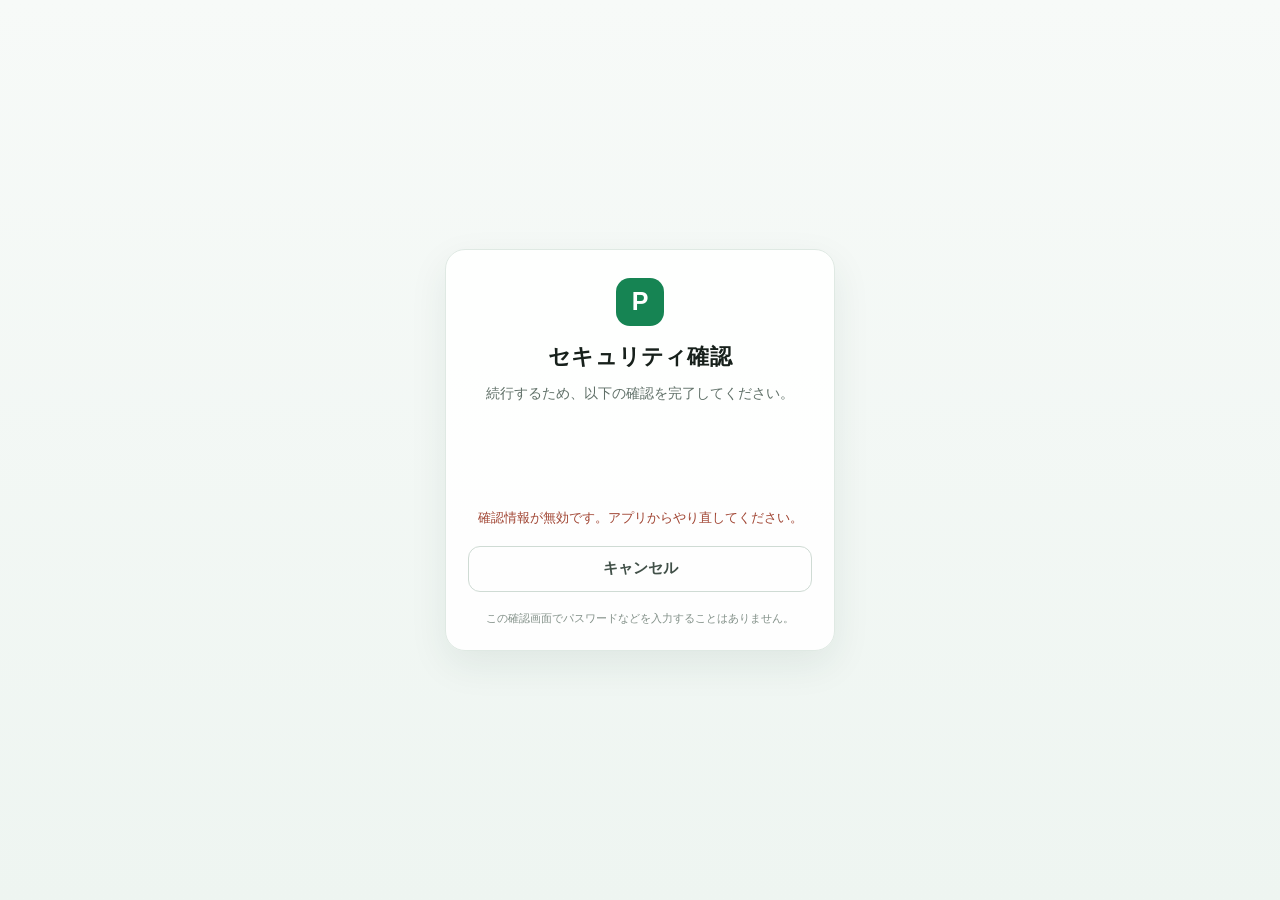
<file: index.html>
<!doctype html>
<html lang="ja">
<head>
  <meta charset="utf-8">
  <meta name="viewport" content="width=device-width, initial-scale=1, viewport-fit=cover">
  <meta name="color-scheme" content="light dark">
  <meta
    http-equiv="Content-Security-Policy"
    content="default-src 'none'; script-src 'self' https://challenges.cloudflare.com; style-src 'self'; frame-src https://challenges.cloudflare.com; connect-src https://challenges.cloudflare.com; base-uri 'none'; form-action 'none'"
  >
  <title>PUMPLOG セキュリティ確認</title>
  <link rel="stylesheet" href="./styles.css">
  <script src="./app.js" defer></script>
</head>
<body>
  <main class="card" aria-labelledby="title">
    <div class="brand" aria-hidden="true">P</div>
    <h1 id="title">セキュリティ確認</h1>
    <p class="lead">続行するため、以下の確認を完了してください。</p>

    <div id="widget" class="widget" aria-label="セキュリティ確認"></div>
    <p id="status" class="status" role="status" aria-live="polite">
      確認画面を準備しています…
    </p>

    <button id="retry" class="button primary" type="button" hidden>もう一度試す</button>
    <button id="cancel" class="button secondary" type="button">キャンセル</button>

    <p class="note">この確認画面でパスワードなどを入力することはありません。</p>
  </main>
</body>
</html>
</file>
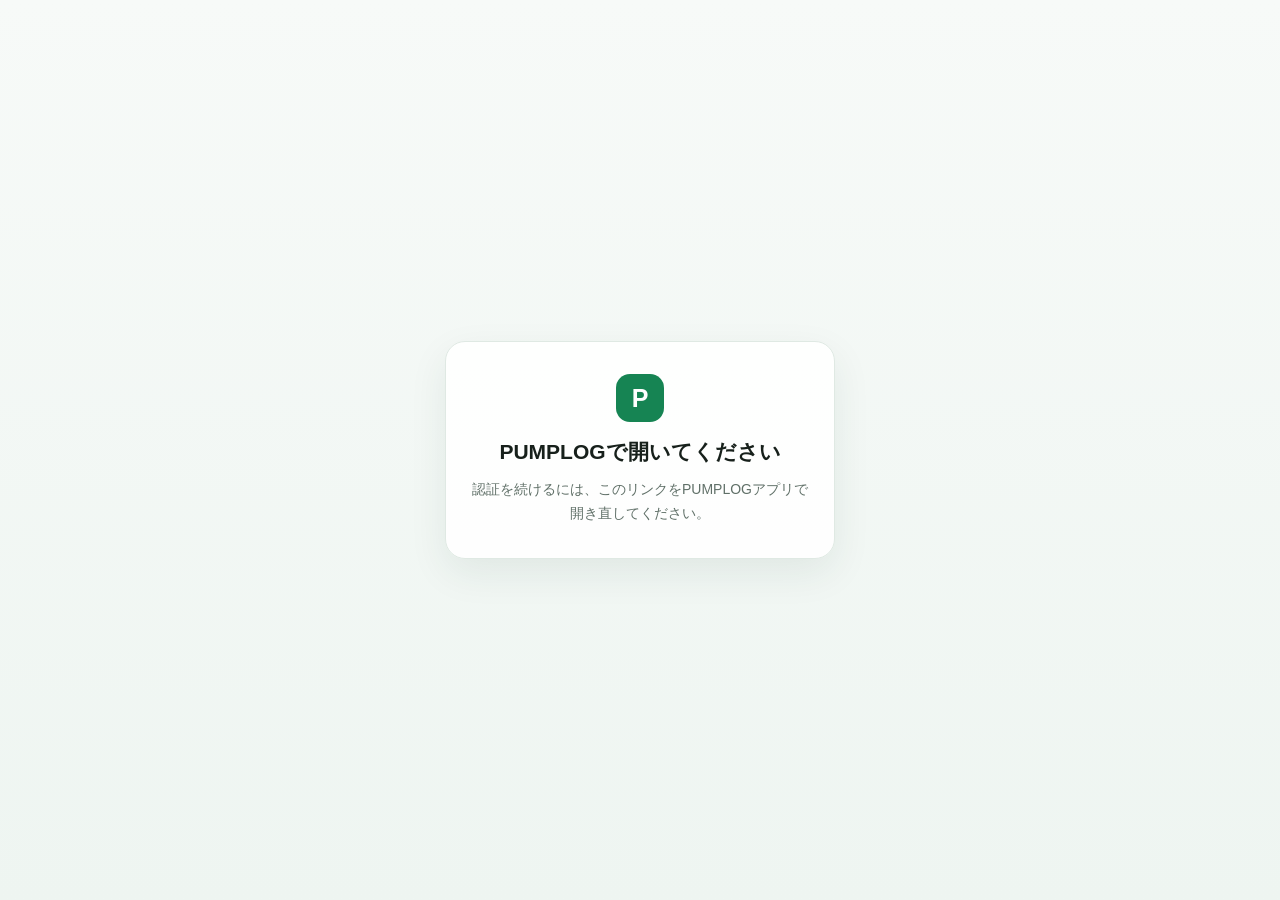
<file: auth/callback.html>
<!doctype html>
<html lang="ja">
<head>
  <meta charset="utf-8">
  <meta name="viewport" content="width=device-width, initial-scale=1, viewport-fit=cover">
  <meta name="color-scheme" content="light dark">
  <meta
    http-equiv="Content-Security-Policy"
    content="default-src 'none'; script-src 'self'; style-src 'self'; base-uri 'none'; form-action 'none'"
  >
  <title>PUMPLOG アプリに戻る</title>
  <link rel="stylesheet" href="/auth-callback.css">
  <script src="/auth-callback.js" defer></script>
</head>
<body>
  <main class="card" aria-labelledby="title">
    <div class="brand" aria-hidden="true">P</div>
    <h1 id="title">PUMPLOGで開いてください</h1>
    <p>認証を続けるには、このリンクをPUMPLOGアプリで開き直してください。</p>
  </main>
</body>
</html>
</file>
<file: styles.css>
:root {
  color-scheme: light dark;
  font-family: -apple-system, BlinkMacSystemFont, "Helvetica Neue", sans-serif;
  background: #f4f7f5;
  color: #17201b;
}

* { box-sizing: border-box; }

body {
  min-height: 100svh;
  margin: 0;
  display: grid;
  place-items: center;
  padding: max(24px, env(safe-area-inset-top)) max(20px, env(safe-area-inset-right)) max(24px, env(safe-area-inset-bottom)) max(20px, env(safe-area-inset-left));
  background: linear-gradient(180deg, #f7faf8 0%, #eef5f1 100%);
}

.card {
  width: min(100%, 390px);
  padding: 28px 22px 24px;
  text-align: center;
  background: rgba(255, 255, 255, 0.94);
  border: 1px solid #dfe9e3;
  border-radius: 20px;
  box-shadow: 0 14px 38px rgba(25, 70, 47, 0.08);
}

.brand {
  width: 48px;
  height: 48px;
  margin: 0 auto 16px;
  display: grid;
  place-items: center;
  border-radius: 14px;
  background: #168453;
  color: #fff;
  font-size: 25px;
  font-weight: 800;
}

h1 { margin: 0; font-size: 22px; letter-spacing: 0.01em; }

.lead {
  margin: 10px 0 22px;
  color: #607068;
  font-size: 14px;
  line-height: 1.6;
}

.widget {
  min-height: 70px;
  display: flex;
  justify-content: center;
  overflow: hidden;
}

.status {
  min-height: 22px;
  margin: 12px 0 16px;
  color: #607068;
  font-size: 13px;
  line-height: 1.55;
}

.status[data-kind="success"] { color: #107446; font-weight: 700; }
.status[data-kind="error"] { color: #a04432; }

.button {
  width: 100%;
  min-height: 46px;
  border-radius: 12px;
  font: inherit;
  font-size: 15px;
  font-weight: 700;
  cursor: pointer;
}

.primary { margin-bottom: 10px; border: 0; background: #168453; color: #fff; }
.secondary { border: 1px solid #cfdbd4; background: transparent; color: #415048; }

.note {
  margin: 18px 0 0;
  color: #829088;
  font-size: 11px;
  line-height: 1.5;
}

[hidden] { display: none !important; }

@media (prefers-color-scheme: dark) {
  :root { background: #101512; color: #f1f6f3; }
  body { background: #101512; }
  .card { background: #19211c; border-color: #2c3931; box-shadow: none; }
  .lead, .status { color: #a8b6ae; }
  .status[data-kind="success"] { color: #65d99e; }
  .status[data-kind="error"] { color: #f09b88; }
  .secondary { border-color: #425047; color: #d2dcd6; }
}
</file>
<file: auth-callback.css>
:root {
  color-scheme: light dark;
  font-family: -apple-system, BlinkMacSystemFont, "Helvetica Neue", sans-serif;
  background: #f4f7f5;
  color: #17201b;
}

* { box-sizing: border-box; }

body {
  min-height: 100svh;
  margin: 0;
  display: grid;
  place-items: center;
  padding: max(24px, env(safe-area-inset-top)) max(20px, env(safe-area-inset-right)) max(24px, env(safe-area-inset-bottom)) max(20px, env(safe-area-inset-left));
  background: linear-gradient(180deg, #f7faf8 0%, #eef5f1 100%);
}

.card {
  width: min(100%, 390px);
  padding: 32px 24px;
  text-align: center;
  background: rgba(255, 255, 255, 0.94);
  border: 1px solid #dfe9e3;
  border-radius: 20px;
  box-shadow: 0 14px 38px rgba(25, 70, 47, 0.08);
}

.brand {
  width: 48px;
  height: 48px;
  margin: 0 auto 16px;
  display: grid;
  place-items: center;
  border-radius: 14px;
  background: #168453;
  color: #fff;
  font-size: 25px;
  font-weight: 800;
}

h1 { margin: 0; font-size: 21px; }
p { margin: 12px 0 0; color: #607068; font-size: 14px; line-height: 1.7; }

@media (prefers-color-scheme: dark) {
  :root { background: #101512; color: #f1f6f3; }
  body { background: #101512; }
  .card { background: #19211c; border-color: #2c3931; box-shadow: none; }
  p { color: #a8b6ae; }
}
</file>
